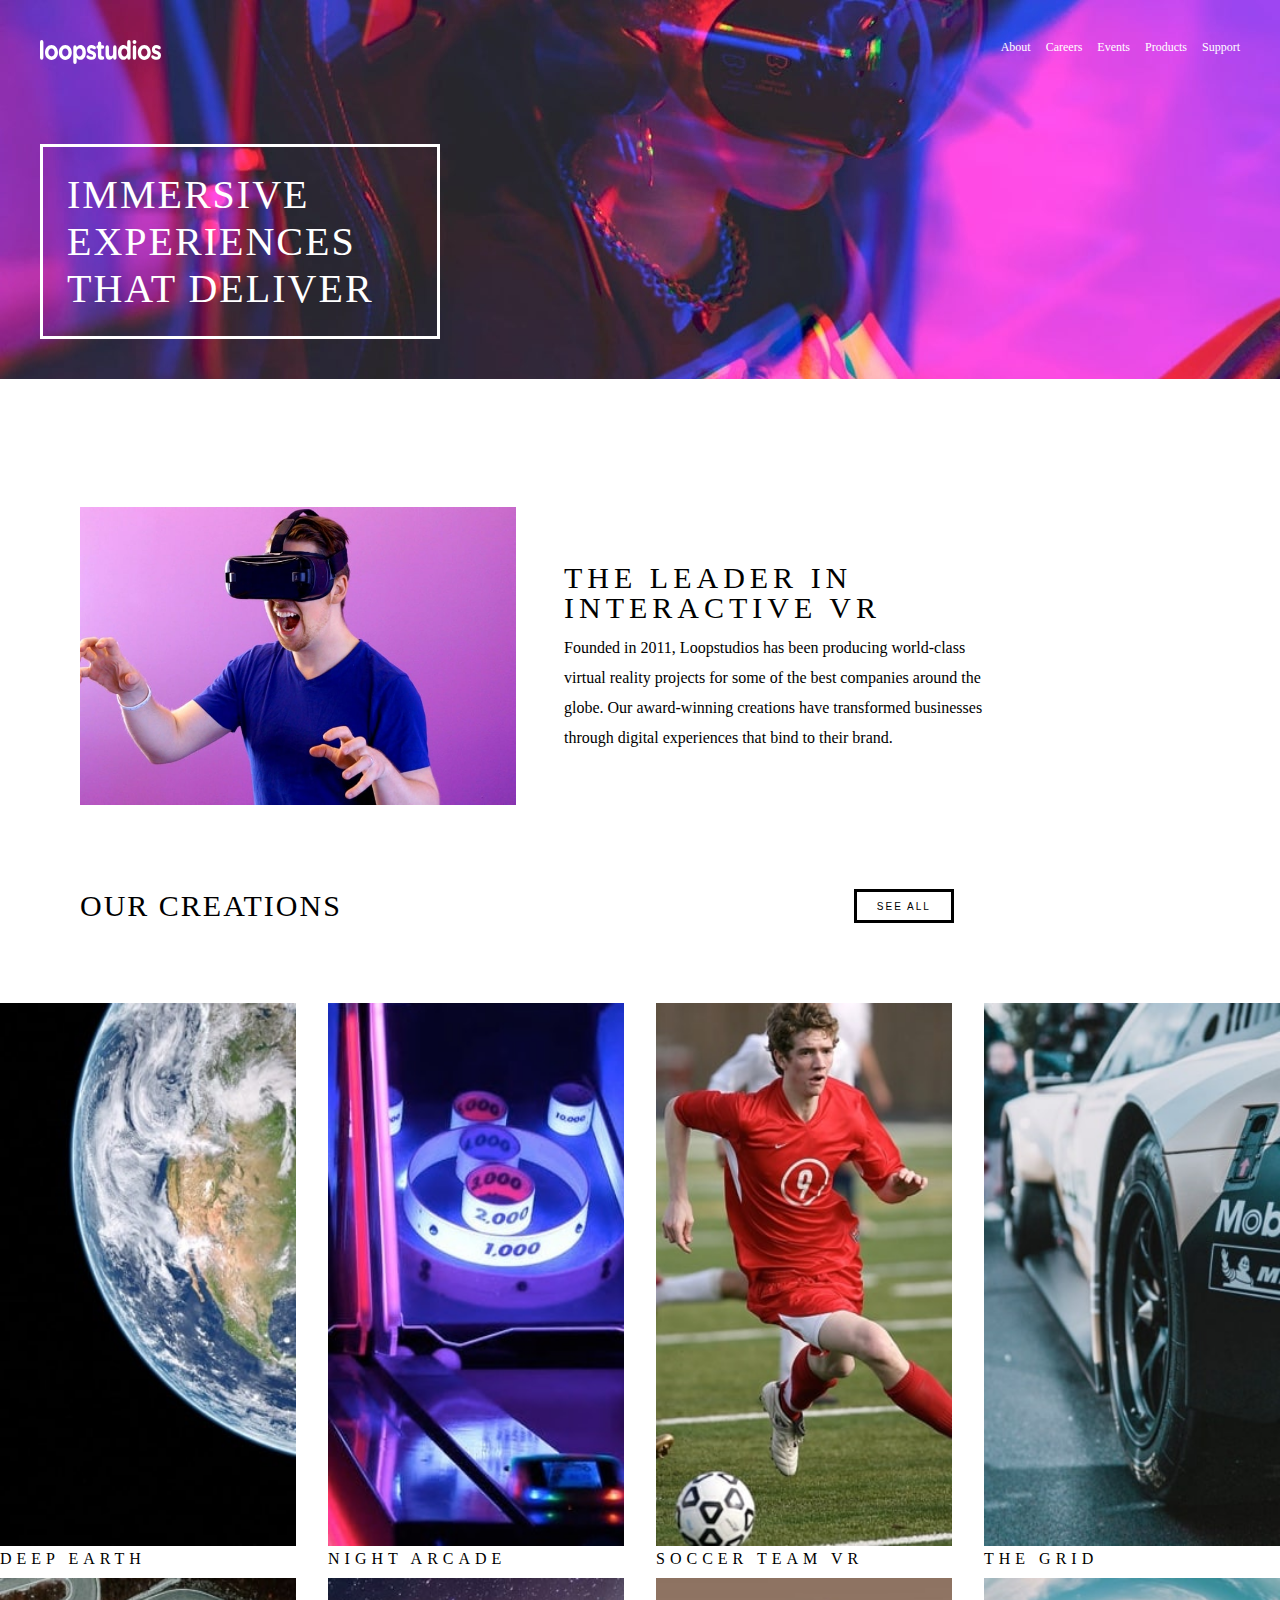
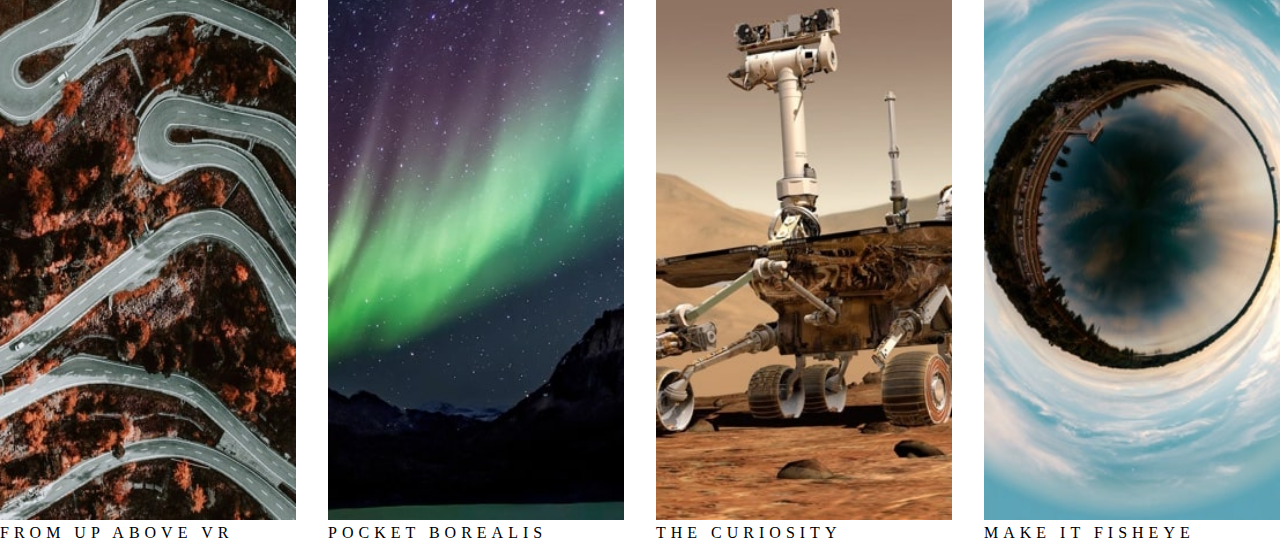
<file: index.html>
<!DOCTYPE html>
<html lang="en">
  <head>
    <meta charset="UTF-8" />
    <meta name="viewport" content="width=device-width, initial-scale=1.0" />

    <title>Frontend Mentor | Loopstudios landing page</title>

    <style>
      * {
        padding: 0;
        margin: 0;
        box-sizing: border-box;
      }
      body {
        width: 100%;
        height: 100vh;
        position: relative;
      }
      img {
        width: 100%;
        height: 100%;
      }
      button {
        text-transform: uppercase;
        width: 100px;
        font-size: 10px;
        letter-spacing: 2px;
        background-color: white;
        color: hsl(0, 0%, 0%);
        border: solid;
      }
      .title-part {
        background-image: url("images/desktop/image-hero.jpg");
        /* width: 1200px; */
        padding: 40px;
        gap: 2rem;
      }
      /* .navbar {
        display: flex;
        gap: 1rem;
      } */
      .nav-about {
        display: flex;
        color: hsl(0, 0%, 100%);
        gap: 70%;
      }
      .navbar-img {
        width: 150px;
      }
      .navbar-info {
        width: 400px;
        margin-top: 80px;
        padding: 1.5rem;
        text-transform: uppercase;
        font-size: 40px;
        letter-spacing: 2px;
        box-sizing: border-box;
        color: hsl(0, 0%, 100%);
        border-style: solid;
      }
      .side-navbar {
        display: flex;
        gap: 15px;
        font-size: 12px;
      }
      .description-part {
        display: flex;
        align-items: center;
        gap: 3rem;
        width: 1000px;
        margin-top: 8rem;
      }
      .description-part-left {
        margin-left: 80px;
        width: 50%;
        /* background-image: url("./images/desktop/image-interactive.jpg"); */
      }
      .description-part-right {
        width: 50%;
        line-height: 30px;
      }
      .describtion-about {
        margin-top: 10px;
      }
      .description-part-right p {
        text-transform: uppercase;
        font-size: 30px;
        letter-spacing: 5px;
      }
      /* .creativity-part {
        position: relative;
      } */
      .creativity-part-top {
        display: flex;
        gap: 40%;
        margin-top: 80px;
      }
      .creativity-part-top p {
        text-transform: uppercase;
        letter-spacing: 2px;
        font-size: 30px;
        margin-left: 80px;
      }

      .image-container {
        display: grid;
        grid-template-columns: repeat(4, minmax(0, 1fr));
        gap: 2rem;
        text-transform: uppercase;
        letter-spacing: 5px;
        /* color: hsl(0, 0%, 100%); */
        position: absolute;
        /* bottom: 2px; */
        margin-top: 80px;
        margin-bottom: 10px;
      }
      /* footer {
        background-color: hsl(0, 0%, 0%);
        color: hsl(0, 0%, 100%);
      } */
      /* .footer-icon {
        display: flex;
        background-color: black;
      } */
    </style>
  </head>
  <body>
    <div class="title-part">
      <div class="navbar">
        <div class="nav-about">
          <div class="navbar-img"><img src="./images/logo.svg" /></div>
          <div class="side-navbar">
            <a>About</a>
            <a>Careers</a>
            <a>Events</a>
            <a> Products</a>
            <a>Support</a>
            <!-- <a href="Support">Support</a> -->
          </div>
        </div>
        <div class="navbar-info">Immersive experiences that deliver</div>
      </div>
    </div>

    <div class="description-part">
      <div class="description-part-left">
        <img src="./images/desktop/image-interactive.jpg" />
      </div>
      <div class="description-part-right">
        <p>The leader in interactive VR</p>
        <div class="describtion-about">
          Founded in 2011, Loopstudios has been producing world-class virtual
          reality projects for some of the best companies around the globe. Our
          award-winning creations have transformed businesses through digital
          experiences that bind to their brand.
        </div>
      </div>
    </div>

    <div class="creativity-part">
      <div class="creativity-part-top">
        <p>Our creations</p>
        <button>See all</button>
      </div>
      <div class="image-container">
        <div>
          <img src="./images/desktop/image-deep-earth.jpg" /> Deep earth
        </div>
        <div>
          <img src="./images/desktop/image-night-arcade.jpg" /> Night arcade
        </div>
        <div>
          <img src="./images/desktop/image-soccer-team.jpg" /> Soccer team VR
        </div>
        <div><img src="./images/desktop/image-grid.jpg" />The grid</div>
        <div>
          <img src="./images/desktop/image-from-above.jpg" />From up above VR
        </div>
        <div>
          <img src="./images/desktop/image-pocket-borealis.jpg" />Pocket
          borealis
        </div>
        <div>
          <img src="./images/desktop/image-curiosity.jpg" />The curiosity
        </div>
        <div>
          <img src="./images/desktop/image-fisheye.jpg" />Make it fisheye
        </div>
      </div>
    </div>

    <!-- <footer>
      <div>
        <div><img src="./images/logo.svg" /></div>
        <a>About</a>
        <a>Careers</a>
        <a>Events</a>
        <a> Products</a>
        <a>Support</a>
      </div>
      <div class="footer-icon">
        <img src="./images/icon-facebook.svg" />
        <img src="./images/icon-twitter.svg" />
        <img src="./images/icon-instagram.svg" />
        <img src="./images/icon-pinterest.svg" />
        <p>© 2021 Loopstudios. All rights reserved.</p>
      </div>
    </footer> -->
  </body>
</html>
</file>
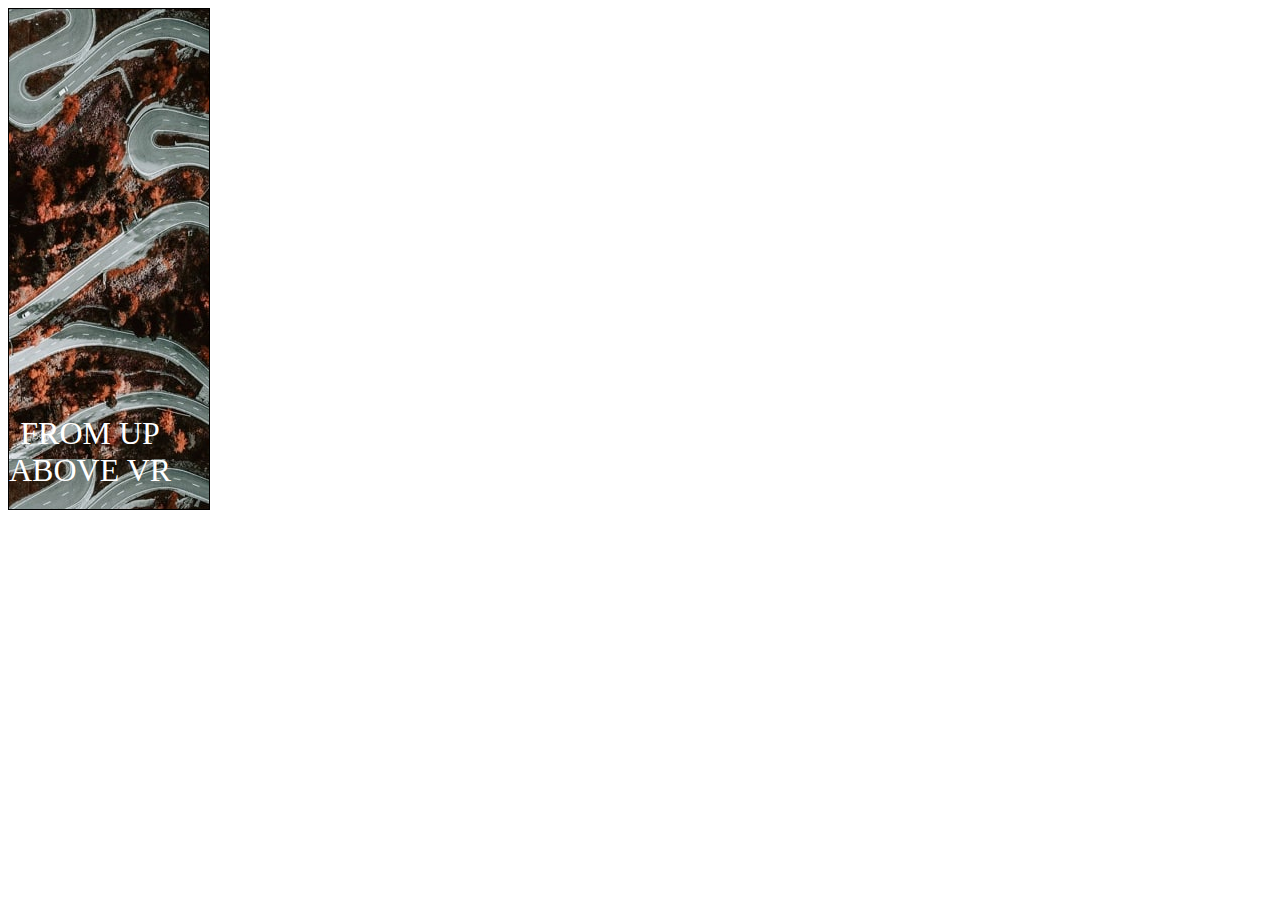
<file: index2.html>
<!DOCTYPE html>
    <title>

    </title>
    <style>
        
        /* .box{
            height: 500px;
            width:200px;
            border: 1px solid black;
        display: flex;
        flex-direction: column;
        align-items:center;
        justify-content:end;
        padding-bottom: 20px;
        background-image: url("./images/desktop/image-from-above.jpg");
        
        }
        span{
            font-size: 2rem;
            color: white;
        } */
        .box{
            height: 500px;
            width:200px;
            border: 1px solid black;
      position: relative;
        background-image: url("./images/desktop/image-from-above.jpg");
        
        }
        span{
            font-size: 2rem;
            color: white;
            
        }
        .position{
            display: flex;
            flex-direction: column;
            align-items: center;
            position: absolute;
            bottom:20px;
        }
    </style>
    <body>
        <div class="box"><div class="position"><span>FROM UP</span>
            <span>ABOVE VR</span></div></div>
    </body>
</html>
</file>
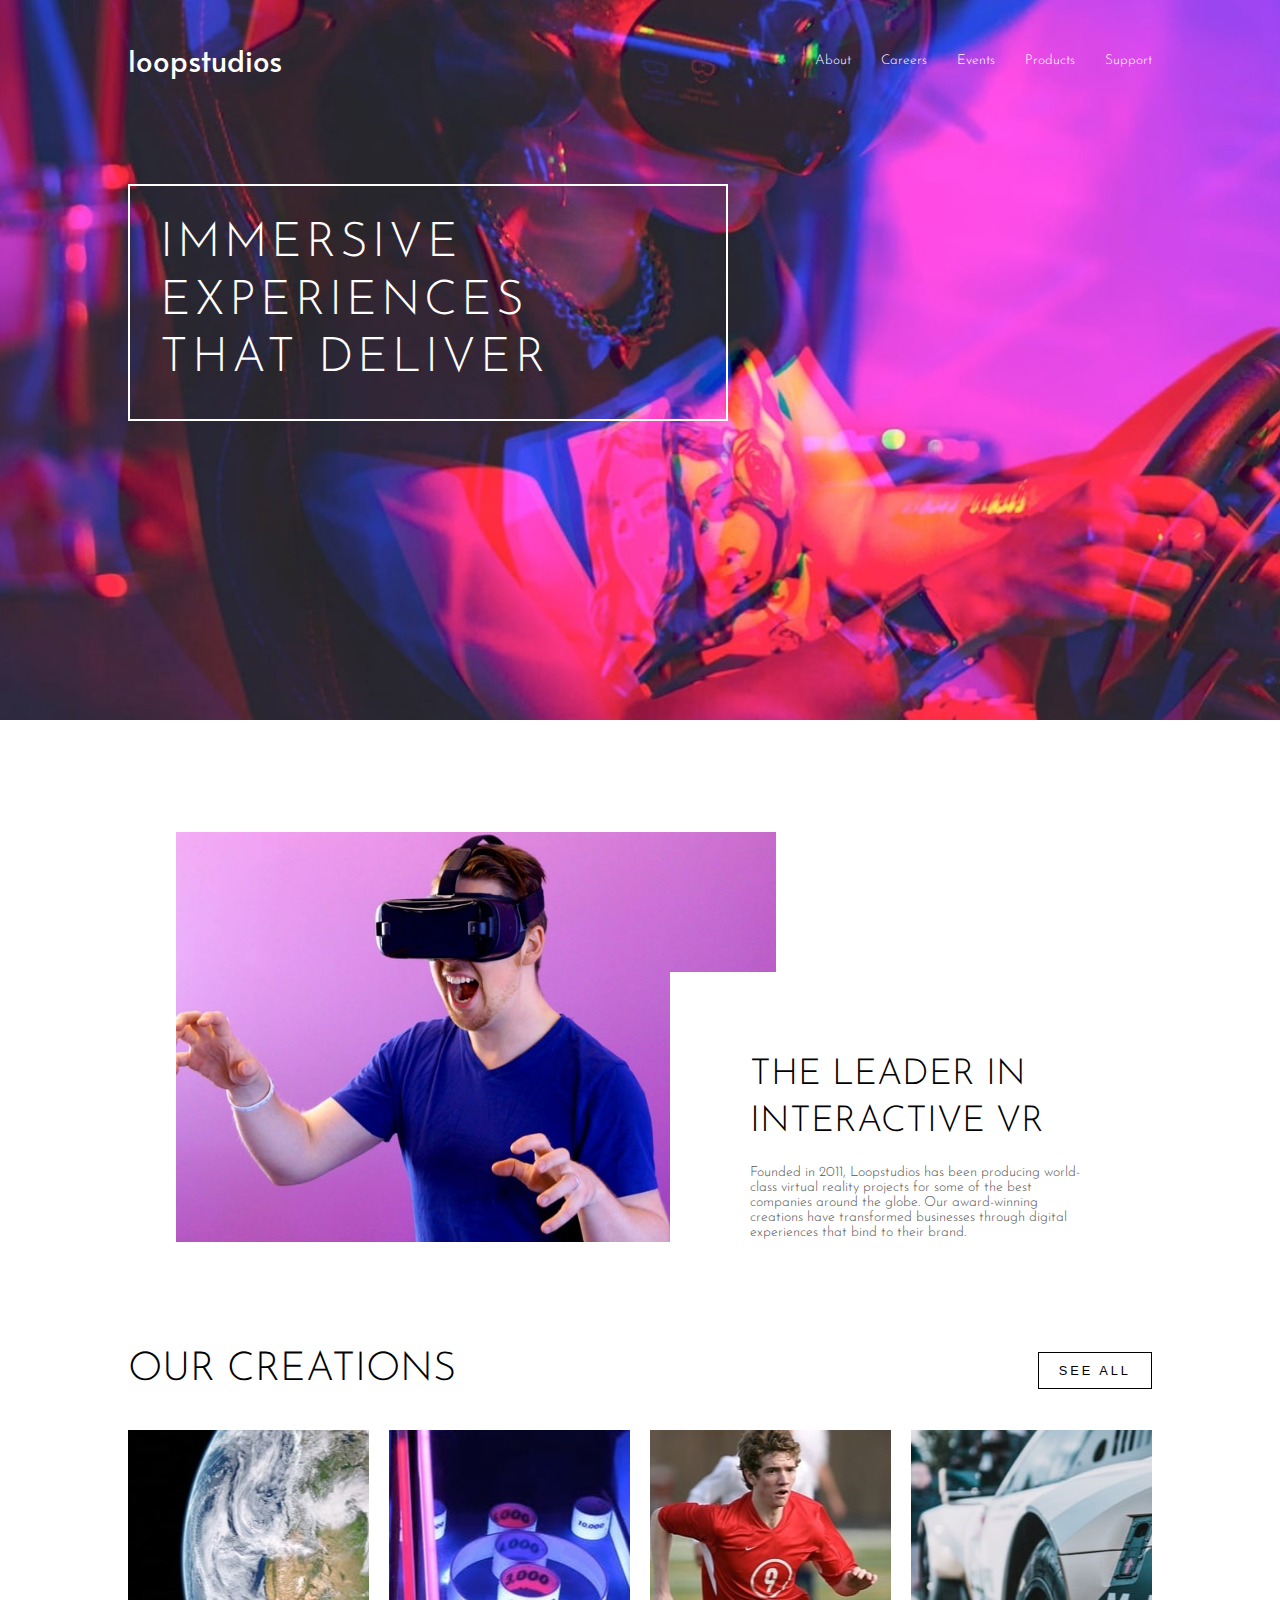
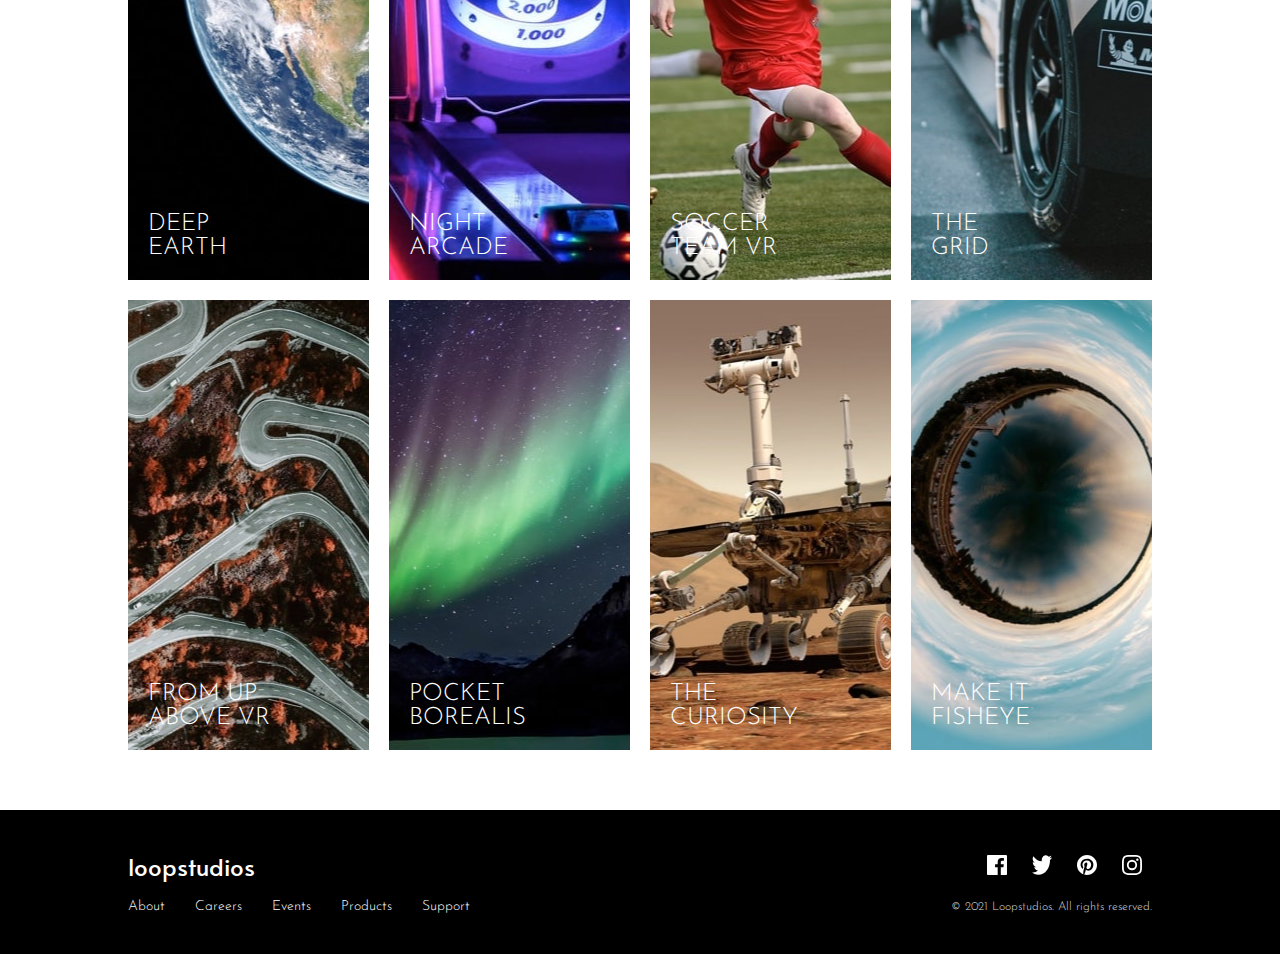
<file: index3.html>
<!DOCTYPE html>
<html lang="en">

<head>
    <meta charset="UTF-8">
    <meta name="viewport" content="width=device-width, initial-scale=1.0">
    <title>loopstudios</title>
    <link rel="preconnect" href="https://fonts.googleapis.com">
    <link rel="preconnect" href="https://fonts.gstatic.com" crossorigin>
    <link
        href="https://fonts.googleapis.com/css2?family=Alata&family=Josefin+Sans:ital,wght@0,100..700;1,100..700&display=swap"
        rel="stylesheet">
    <link rel="stylesheet" href="styles.css">
</head>

<body>

    <header class="hero">
        <div class="container">
            <nav class="nav">
                <div class="logo">loopstudios</div>
                <ul class="nav-links">
                    <li>About</li>
                    <li>Careers</li>
                    <li>Events</li>
                    <li>Products</li>
                    <li>Support</li>
                </ul>
            </nav>
            <div class="hero-text">
                <p>IMMERSIVE<br>EXPERIENCES<br>THAT DELIVER</p>
            </div>
        </div>
    </header>

    <div class="container">
        <section class="intro">
            <div class="intro-image">
                <img src="images/desktop/image-interactive.jpg" alt="VR Guy" />
            </div>
            <div class="intro-text">
                <h2>THE LEADER IN INTERACTIVE VR</h2>
                <p>
                    Founded in 2011, Loopstudios has been producing world-class virtual reality projects for some of
                    the
                    best companies around the globe. Our award-winning creations have transformed businesses through
                    digital experiences that bind to
                    their
                    brand.
                </p>
            </div>
        </section>

        <section class="creations">
            <div class="creations-header">
                <h2>OUR CREATIONS</h2>
                <button class="see-all">SEE ALL</button>
            </div>

            <div class="grid">
                <div class="item" style="background-image: url('images/desktop/image-deep-earth.jpg')">DEEP <br>EARTH
                </div>
                <div class="item" style="background-image: url('images/desktop/image-night-arcade.jpg')">NIGHT
                    <br>ARCADE
                </div>
                <div class="item" style="background-image: url('images/desktop/image-soccer-team.jpg')">SOCCER <br>TEAM
                    VR
                </div>
                <div class="item" style="background-image: url('images/desktop/image-grid.jpg')">THE <br>GRID</div>
                <div class="item" style="background-image: url('images/desktop/image-from-above.jpg')">FROM UP <br>ABOVE
                    VR
                </div>
                <div class="item" style="background-image: url('images/desktop/image-pocket-borealis.jpg')">POCKET
                    <br> BOREALIS
                </div>
                <div class="item" style="background-image: url('images/desktop/image-curiosity.jpg')">THE <br>CURIOSITY
                </div>
                <div class="item" style="background-image: url('images/desktop/image-fisheye.jpg')">MAKE IT<br> FISHEYE
                </div>
            </div>
        </section>
    </div>

    <footer>
        <div class="container">
            <div class="footer">
                <div class="footer-1">
                    <div class="footer-logo">loopstudios</div>
                    <div class="social-icons">
                        <img src="images/icon-facebook.svg" alt="">
                        <img src="images/icon-twitter.svg" alt="">
                        <img src="images/icon-pinterest.svg" alt="">
                        <img src="images/icon-instagram.svg" alt="">
                    </div>
                </div>

                <div class="footer-2">
                    <ul class="footer-links">
                        <li>About</li>
                        <li>Careers</li>
                        <li>Events</li>
                        <li>Products</li>
                        <li>Support</li>
                    </ul>
                    <p>© 2021 Loopstudios. All rights reserved.</p>
                </div>


            </div>
        </div>

    </footer>
    </div>

</body>

</html>
</file>
<file: styles.css>
* {
    margin: 0;
    padding: 0;
    box-sizing: border-box;
}

html,
body {
    width: 100%;
    height: 100vh;
    font-family: 'Josefin Sans', sans-serif;
    font-weight: 300;
}

.img {
    width: 100%;
    height: 100%;
}

.container {
    width: 100%;
    max-width: 1024px;
    margin: 0 auto;
}

.hero {
    height: 80vh;
    background-image: url('./images/desktop/image-hero.jpg');
    background-size: cover;
    background-position: center;
    background-repeat: no-repeat;
}

.hero-text {
    border: 2px solid white;
    padding: 30px;
    margin-top: 4rem;
    max-width: 600px;
}

.hero-text p {
    font-size: 3rem;
    color: white;
    text-transform: uppercase;
    letter-spacing: 4px;
    line-height: 1.2;
}

.nav {
    display: flex;
    justify-content: space-between;
    align-items: center;
    padding: 40px 0;
    position: relative;
    z-index: 2;
    color: white;
}

.logo {
    font-size: 1.8rem;
    font-family: 'Alata', sans-serif;
    font-weight: 400;
}

.nav-links {
    list-style: none;
    display: flex;
    gap: 30px;
}

.nav-links li {
    cursor: pointer;
    font-size: 0.85rem;
    padding: 0.25rem 0;
    transition: all 0.3s ease-out;
}

.nav-links li:hover {
    border-bottom: 1px solid white;
}

.intro {
    margin: 4rem 3rem 0;
    background: white;
    padding: 3rem 0;
    width: 100%;
    position: relative;
}


.intro-image {
    flex: 0 0 50%;
    position: relative;
    z-index: 1;
}

.intro-image img {
    width: 100%;
    max-width: 600px;
    display: block;
}

.intro-text {
    background: white;
    padding: 80px;
    max-width: 500px;
    z-index: 2;
    position: absolute;
    bottom: -30px;
    right: 30px;
}

.intro-text h2 {
    font-size: 36px;
    font-weight: 300;
    line-height: 1.3;
    text-transform: uppercase;
    margin-bottom: 20px;
    color: #000;
}

.intro-text p {
    font-size: 14px;
    color: #555;
}

.creations {
    padding: 60px 0;
    background-color: #fff;
}

.creations-header {
    display: flex;
    justify-content: space-between;
    align-items: center;
    margin-bottom: 2.5rem;
    font-family: 'Josefin Sans', sans-serif;
}

.creations-header h2 {
    font-size: 2.5rem;
    font-family: inherit;
    font-weight: 300;
}

.see-all {
    border: 1px solid #000;
    background: none;
    padding: 10px 20px;
    font-size: 0.8rem;
    cursor: pointer;
    text-transform: uppercase;
    letter-spacing: 3px;
}

.grid {
    display: grid;
    grid-template-columns: repeat(auto-fit, minmax(200px, 1fr));
    gap: 20px;
}

.item {
    position: relative;
    height: 450px;
    background-size: cover;
    background-position: center;
    color: white;
    display: flex;
    align-items: flex-end;
    padding: 20px;
    font-size: 1.5rem;
}

footer {
    background-color: #000;
    color: white;
    padding: 40px;
    text-align: center;
}

.footer {
    display: flex;
    flex-direction: column;
    gap: 1rem;
    width: 100%;
}

.footer-1,
.footer-2 {
    display: flex;
    justify-content: space-between;
    align-items: center;
}

.footer-logo {
    font-size: 1.5rem;
    font-family: 'Alata', sans-serif;
    font-weight: 400;
}

.footer-links {
    display: flex;
    justify-content: center;
    gap: 30px;
    list-style: none;
    padding: 0;
    font-size: 14px;
}

.social-icons img {
    margin: 0 10px;
    cursor: pointer;
    width: 20px;
    aspect-ratio: 1/1;
}

.footer p {
    font-size: 12px;
    color: hsl(0, 0%, 85%);
}
</file>
